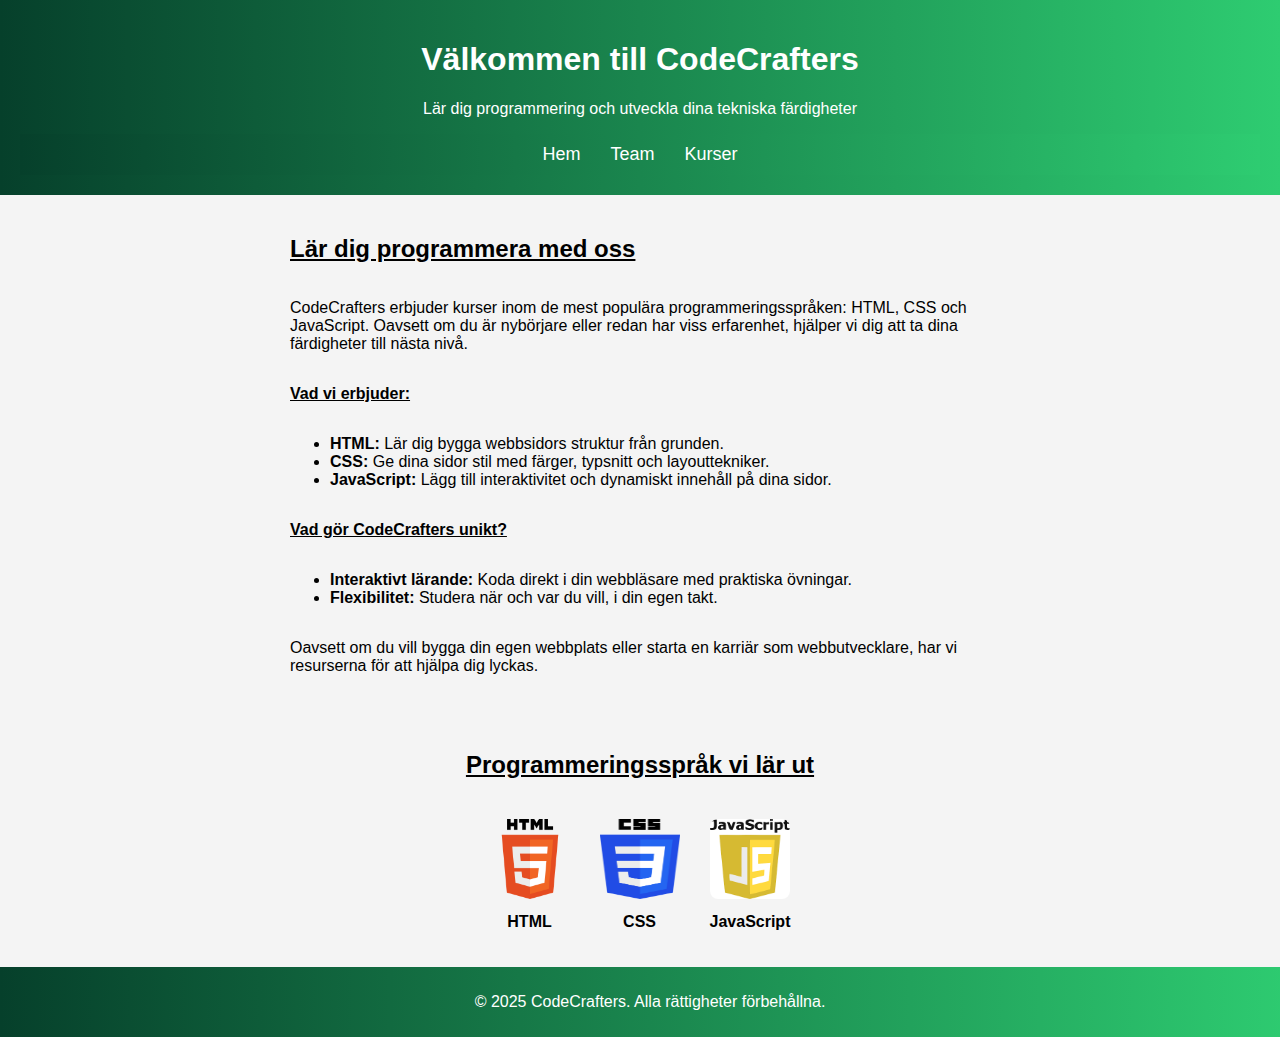
<file: index.html>
<!DOCTYPE html>
<html lang="sv">
<head>
    <meta charset="UTF-8">
    <meta name="viewport" content="width=device-width, initial-scale=1.0">
    <title>CodeCrafters</title>
    <link rel="stylesheet" href="index.css">
    <link rel="icon" type="image/x-icon" href="/images/codecrafters.png">
</head>
<body>
    <header>
        <h1>Välkommen till CodeCrafters</h1>
        <p>Lär dig programmering och utveckla dina tekniska färdigheter</p>
        <nav>
            <a href="index.html">Hem</a>
            <a href="cards.html">Team</a>
            <a href="courses.html">Kurser</a>   
        </nav>
    </header>

    <main class="landing-page">
        <section>
            <h2><u>Lär dig programmera med oss</u></h2>
            <p>CodeCrafters erbjuder kurser inom de mest populära programmeringsspråken: HTML, CSS och JavaScript. Oavsett om du är nybörjare eller redan har viss erfarenhet, hjälper vi dig att ta dina färdigheter till nästa nivå.</p>
            <p><strong><u>Vad vi erbjuder:</u></strong></p>
            <ul>
                <li><strong>HTML:</strong> Lär dig bygga webbsidors struktur från grunden.</li>
                <li><strong>CSS:</strong> Ge dina sidor stil med färger, typsnitt och layouttekniker.</li>
                <li><strong>JavaScript:</strong> Lägg till interaktivitet och dynamiskt innehåll på dina sidor.</li>
            </ul>
            <p><strong><u>Vad gör CodeCrafters unikt?</u></strong></p>
            <ul>
                <li><strong>Interaktivt lärande:</strong> Koda direkt i din webbläsare med praktiska övningar.</li>
                <li><strong>Flexibilitet:</strong> Studera när och var du vill, i din egen takt.</li>
            </ul>
            <p>Oavsett om du vill bygga din egen webbplats eller starta en karriär som webbutvecklare, har vi resurserna för att hjälpa dig lyckas.</p>
        </section>
    
        <section class="programming-languages">
            <h2><u>Programmeringsspråk vi lär ut</u></h2>
            <div class="language-icons">
                <div>
                    <a href="courses.html">
                        <img src="images/html.png" alt="HTML">
                        <p>HTML</p>
                    </a>
                </div>
                <div>
                    <a href="courses.html">
                        <img src="images/css.png" alt="CSS">
                        <p>CSS</p>
                    </a>
                </div>
                <div>
                    <a href="courses.html">
                        <img src="images/javascript.png" alt="JavaScript">
                        <p>JavaScript</p>
                    </a>
                </div>
            </div>
        </section>
    </main>

    <footer>
        <p>&copy; 2025 CodeCrafters. Alla rättigheter förbehållna.</p>
    </footer>
</body>
</html>
</file>
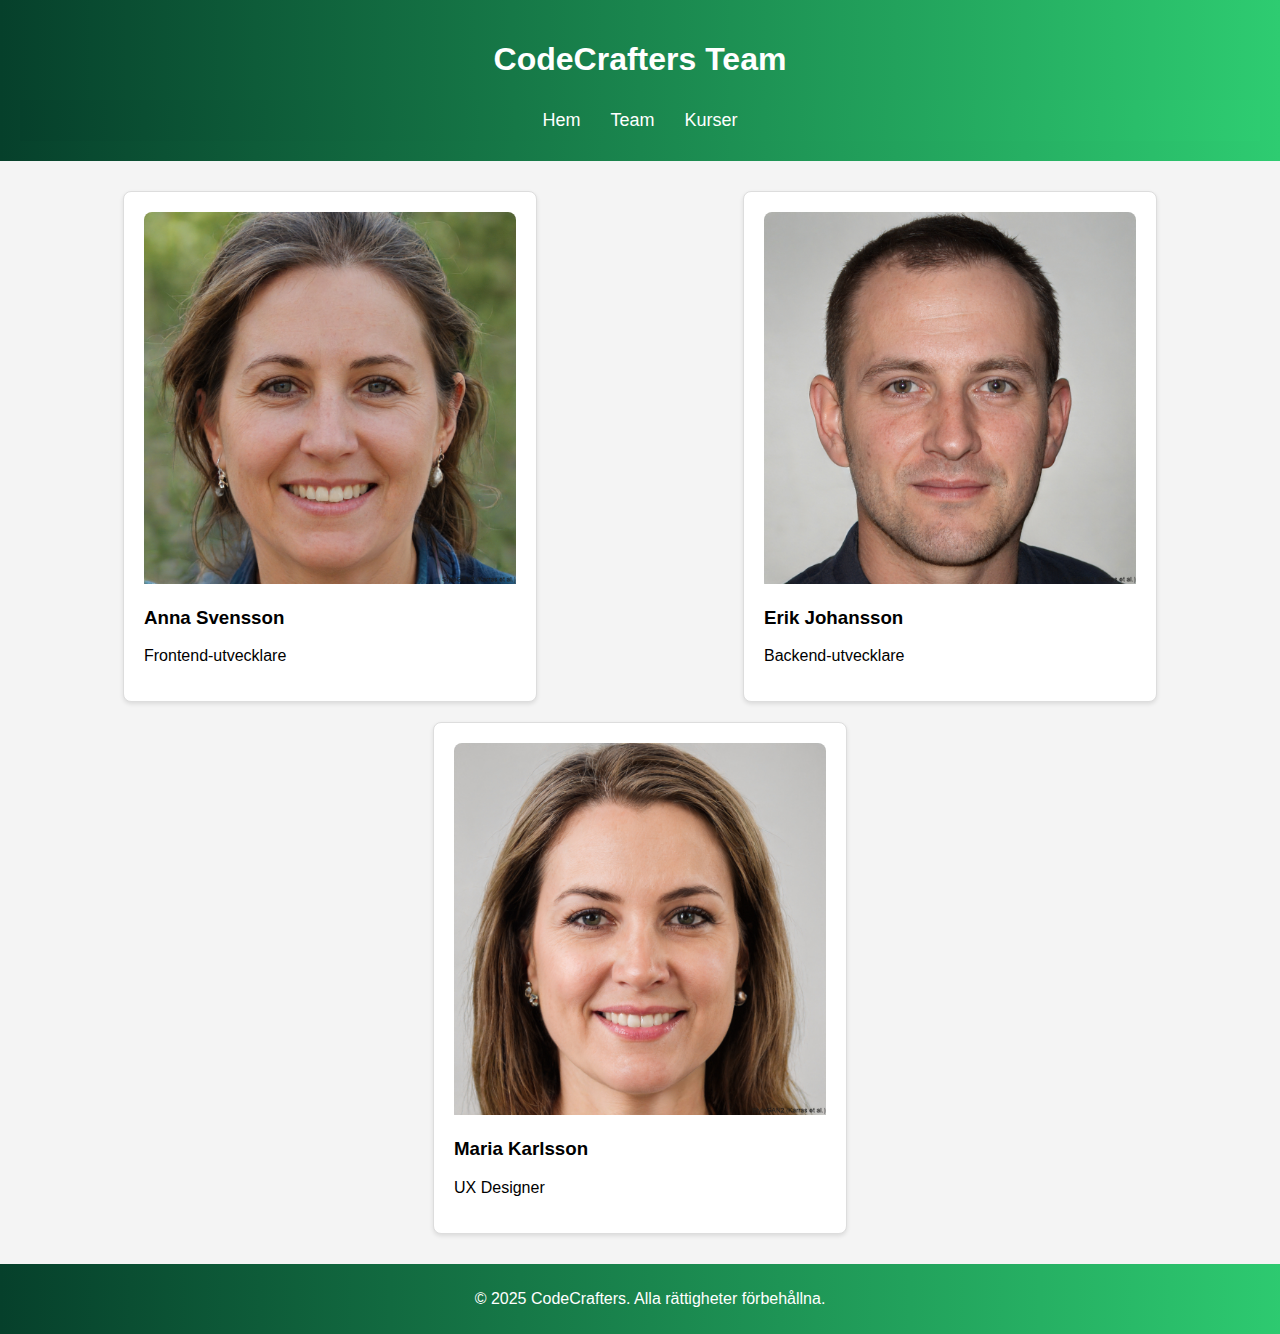
<file: cards.html>
<!-- cards.html -->
<!DOCTYPE html>
<html lang="sv">
<head>
    <meta charset="UTF-8">
    <meta name="viewport" content="width=device-width, initial-scale=1.0">
    <title>CodeCrafters</title>
    <link rel="stylesheet" href="cards.css">
    <link rel="icon" type="image/x-icon" href="/images/codecrafters.png">
</head>
<body>
    <header>
        <h1>CodeCrafters Team</h1>
        <nav>
            <a href="index.html">Hem</a>
            <a href="cards.html">Team</a>
            <a href="courses.html">Kurser</a>
        </nav>
    </header>

    <main class="cards-page">
        <section class="cards">
            <div class="card">
                <img src="images/anna.jpg" alt="Anna Svensson">
                <h3>Anna Svensson</h3>
                <p>Frontend-utvecklare</p>
            </div>
            <div class="card">
                <img src="images/erik.jpg" alt="Erik Johansson">
                <h3>Erik Johansson</h3>
                <p>Backend-utvecklare</p>
            </div>
            <div class="card">
                <img src="images/maria.jpg" alt="Maria Karlsson">
                <h3>Maria Karlsson</h3>
                <p>UX Designer</p>
            </div>
        </section>
    </main>

    <footer>
        <p>&copy; 2025 CodeCrafters. Alla rättigheter förbehållna.</p>
    </footer>
</body>
</html>
</file>
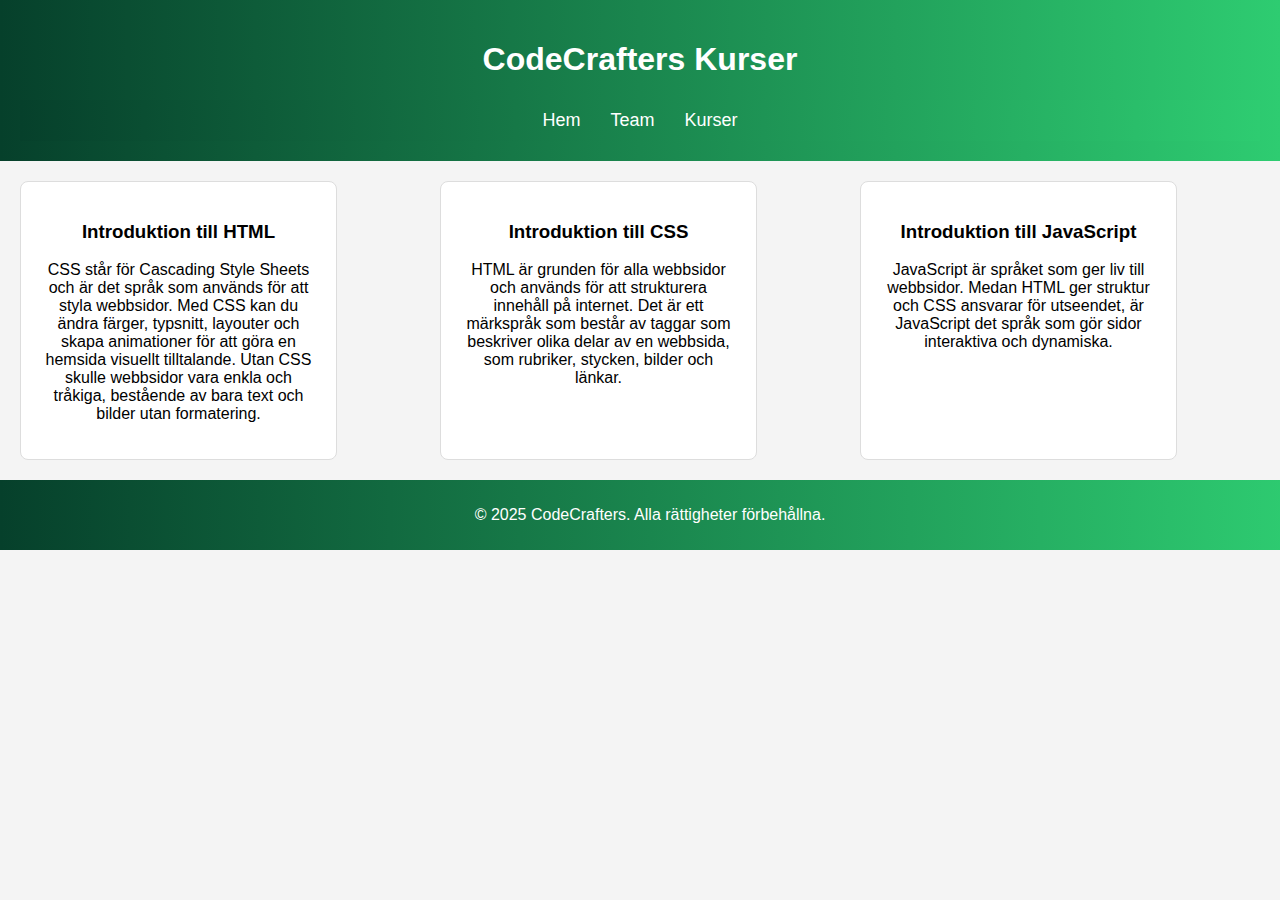
<file: courses.html>
<!-- courses.html -->
<!DOCTYPE html>
<html lang="sv">
<head>
    <meta charset="UTF-8">
    <meta name="viewport" content="width=device-width, initial-scale=1.0">
    <title>CodeCrafters</title>
    <link rel="stylesheet" href="courses.css">
    <link rel="icon" type="image/x-icon" href="/images/codecrafters.png">
</head>
<body>
    <header>
        <h1>CodeCrafters Kurser</h1>
        <nav>
            <a href="index.html">Hem</a>
            <a href="cards.html">Team</a>
            <a href="courses.html">Kurser</a>
        </nav>
    </header>

    <main class="courses-page">
        <section class="grid-courses">
            <div class="course">
                <h3>Introduktion till HTML</h3>
                <p>CSS står för Cascading Style Sheets och är det språk som används för att styla webbsidor. Med CSS kan du ändra färger, typsnitt, layouter och skapa animationer för att göra en hemsida visuellt tilltalande. Utan CSS skulle webbsidor vara enkla och tråkiga, bestående av bara text och bilder utan formatering.</p>
            </div>
            <div class="course">
                <h3>Introduktion till CSS</h3>
                <p>HTML är grunden för alla webbsidor och används för att strukturera innehåll på internet. Det är ett märkspråk som består av taggar som beskriver olika delar av en webbsida, som rubriker, stycken, bilder och länkar.

                </p>
            </div>
            <div class="course">
                <h3>Introduktion till JavaScript</h3>
                <p>JavaScript är språket som ger liv till webbsidor. Medan HTML ger struktur och CSS ansvarar för utseendet, är JavaScript det språk som gör sidor interaktiva och dynamiska.</p>
            </div>
        </section>
    </main>

    <footer>
        <p>&copy; 2025 CodeCrafters. Alla rättigheter förbehållna.</p>
    </footer>
</body>
</html>
</file>
<file: index.css>
.landing-page section {
    display: flex;
    flex-direction: column;
    justify-content: flex-start;
    align-items: flex-start; 
    padding: 20px;
    max-width: 700px;
    text-align: left;
    margin: 0 auto; 
}

body {
    font-family: Arial, sans-serif;
    background-color: #f4f4f4;
    margin: 0;
    padding: 0;
    display: flex;
    flex-direction: column;
    height: 100%;
    overflow-x: hidden; 
}

header {
    background: rgb(6,64,43);
    background: linear-gradient(90deg, rgba(6,64,43,1) 0%, rgba(46,204,113,1) 100%);
    color: white;
    padding: 20px;
    text-align: center;
}

nav {
    display: flex;
    justify-content: center;
    background: rgb(6,64,43);
    background: linear-gradient(90deg, rgba(6,64,43,1) 0%, rgba(46,204,113,1) 100%);
    padding: 10px;
}

nav a {
    color: white;
    text-decoration: none;
    margin: 0 15px;
    font-size: 18px;
}

nav a:hover {
    text-decoration: underline;
}

footer {
    background: rgb(6,64,43);
    background: linear-gradient(90deg, rgba(6,64,43,1) 0%, rgba(46,204,113,1) 100%);
    color: white;
    text-align: center;
    padding: 10px;
    width: 100%;
    margin-top: auto; 
}

.programming-languages h2 {
    text-align: center; 
    width: 100%;
    margin-bottom: 20px; 
}

.language-icons {
    display: flex; 
    justify-content: center; 
    align-items: center; 
    gap: 30px; 
    margin-top: 20px;
    flex-wrap: wrap; 
    width: 100%;
    text-align: center; 
}

.language-icons div {
    display: flex;
    flex-direction: column; 
    align-items: center; 
}

.language-icons a {
    text-decoration: none;
    color: inherit;
}

.language-icons img {
    width: 80px;
    height: 80px;
    border-radius: 8px;
    transition: transform 0.2s;
}

.language-icons img:hover {
    transform: scale(1.1);
}

.language-icons p {
    margin-top: 10px;
    font-size: 16px;
    font-weight: bold;
}
</file>
<file: cards.css>
.cards-page .cards {
    display: flex;
    flex-wrap: wrap;
    justify-content: space-around;
    padding: 20px;
}

.card {
    background-color: white;
    border: 1px solid #ddd;
    border-radius: 8px;
    padding: 20px;
    margin: 10px;
    width: 30%;
    box-shadow: 0 2px 4px rgba(0, 0, 0, 0.1);
}

.card img {
    width: 100%;
    height: auto;
    border-radius: 8px 8px 0 0;
    object-fit: cover;
}

body {
    font-family: Arial, sans-serif;
    background-color: #f4f4f4;
    margin: 0;
    padding: 0;
    overflow-x: hidden; 
}

header {
    background: rgb(6,64,43);
    background: linear-gradient(90deg, rgba(6,64,43,1) 0%, rgba(46,204,113,1) 100%);
    color: white;
    padding: 20px;
    text-align: center;
}

nav {
    display: flex;
    justify-content: center;
    background: rgb(6,64,43);
    background: linear-gradient(90deg, rgba(6,64,43,1) 0%, rgba(46,204,113,1) 100%);
    padding: 10px;
}

nav a {
    color: white;
    text-decoration: none;
    margin: 0 15px;
    font-size: 18px;
}

nav a:hover {
    text-decoration: underline;
}

footer {
    background: rgb(6,64,43);
    background: linear-gradient(90deg, rgba(6,64,43,1) 0%, rgba(46,204,113,1) 100%);
    color: white;
    text-align: center;
    padding: 10px;
    width: 100%;
    margin-top: auto; 
}
</file>
<file: courses.css>
.courses-page .grid-courses {
    display: grid;
    grid-template-columns: repeat(auto-fit, minmax(200px, 1fr));
    gap: 20px;
    padding: 20px;
}

.course {
    background-color: white;
    border: 1px solid #ddd;
    border-radius: 8px;
    padding: 20px;
    text-align: center;
    max-width: 275px;
}

body {
    font-family: Arial, sans-serif;
    background-color: #f4f4f4;
    margin: 0;
    padding: 0;
    overflow-x: hidden; 
}

header {
    background: rgb(6,64,43);
    background: linear-gradient(90deg, rgba(6,64,43,1) 0%, rgba(46,204,113,1) 100%);
    color: white;
    padding: 20px;
    text-align: center;
}

nav {
    display: flex;
    justify-content: center;
    background: rgb(6,64,43);
    background: linear-gradient(90deg, rgba(6,64,43,1) 0%, rgba(46,204,113,1) 100%);
    padding: 10px;
}

nav a {
    color: white;
    text-decoration: none;
    margin: 0 15px;
    font-size: 18px;
}

nav a:hover {
    text-decoration: underline;
}

footer {
    background: rgb(6,64,43);
    background: linear-gradient(90deg, rgba(6,64,43,1) 0%, rgba(46,204,113,1) 100%);
    color: white;
    text-align: center;
    padding: 10px;
    width: 100%;
    margin-top: auto; 
}
</file>
